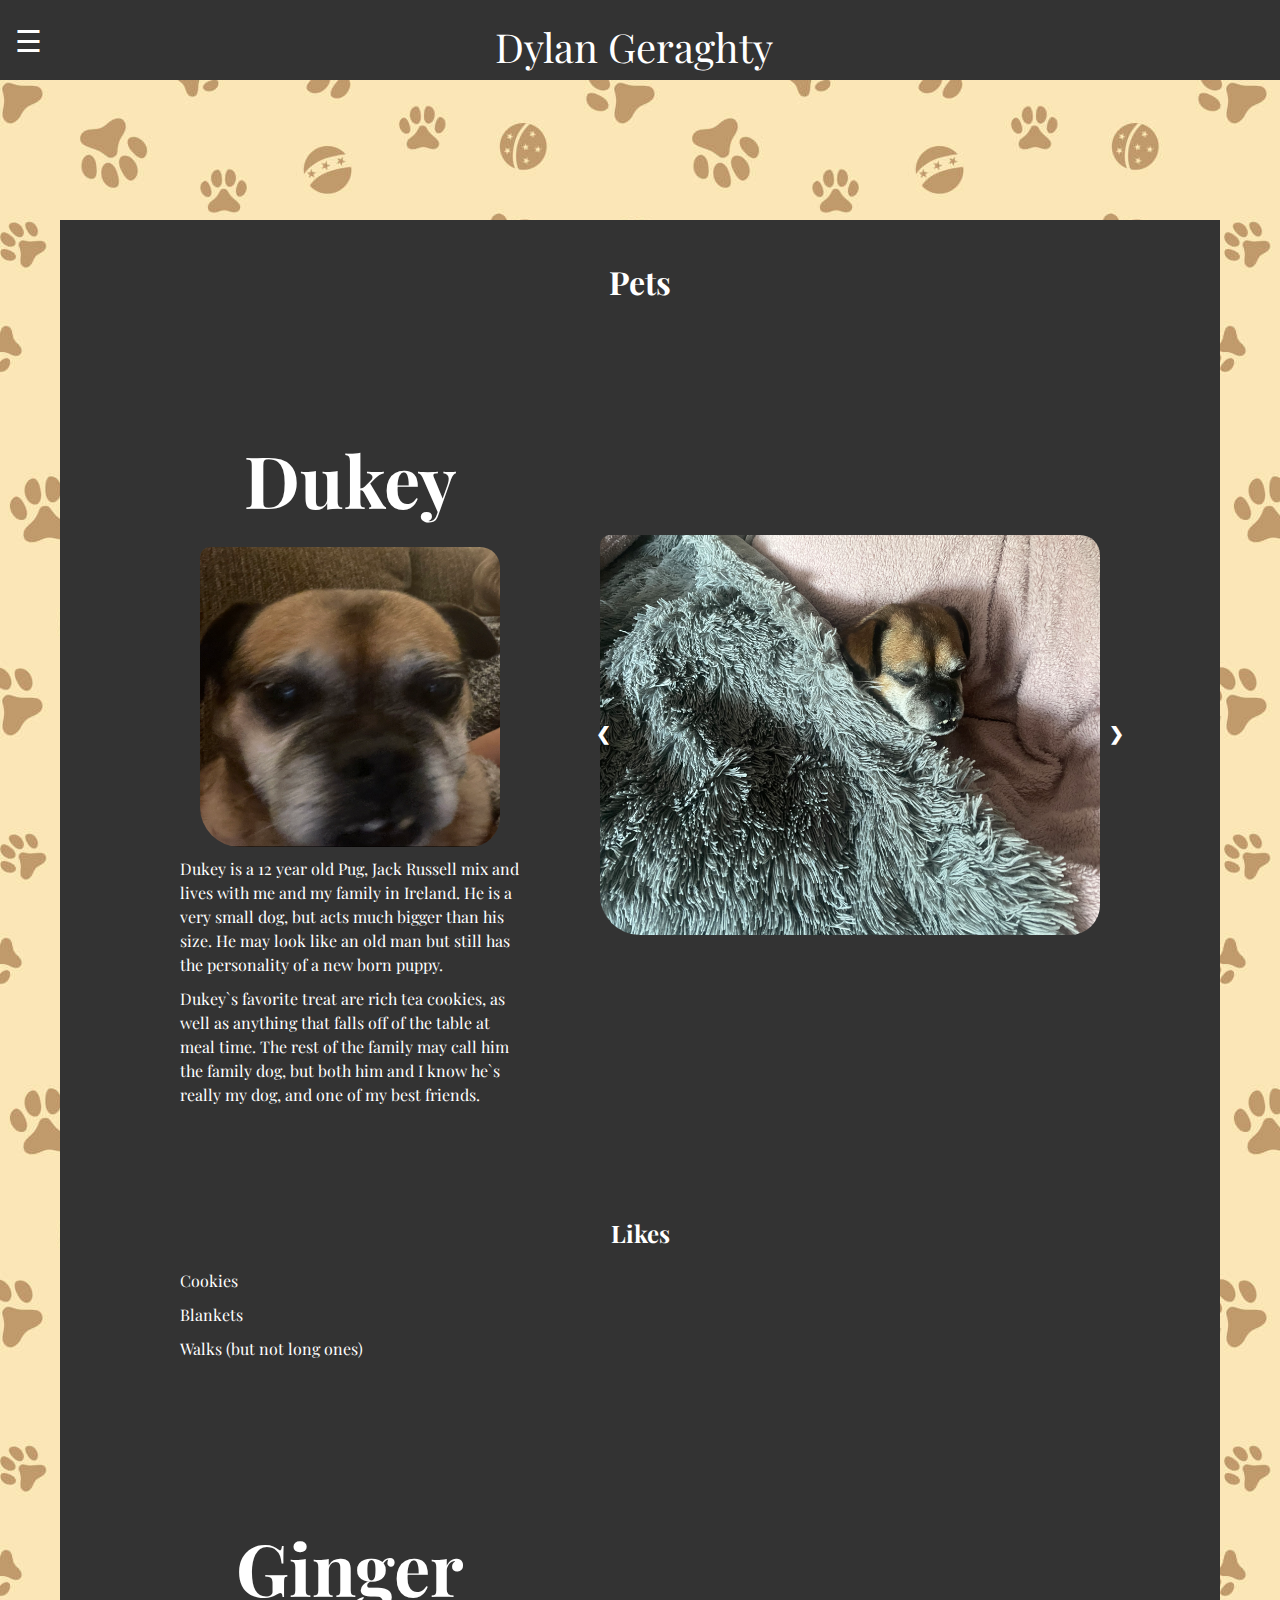
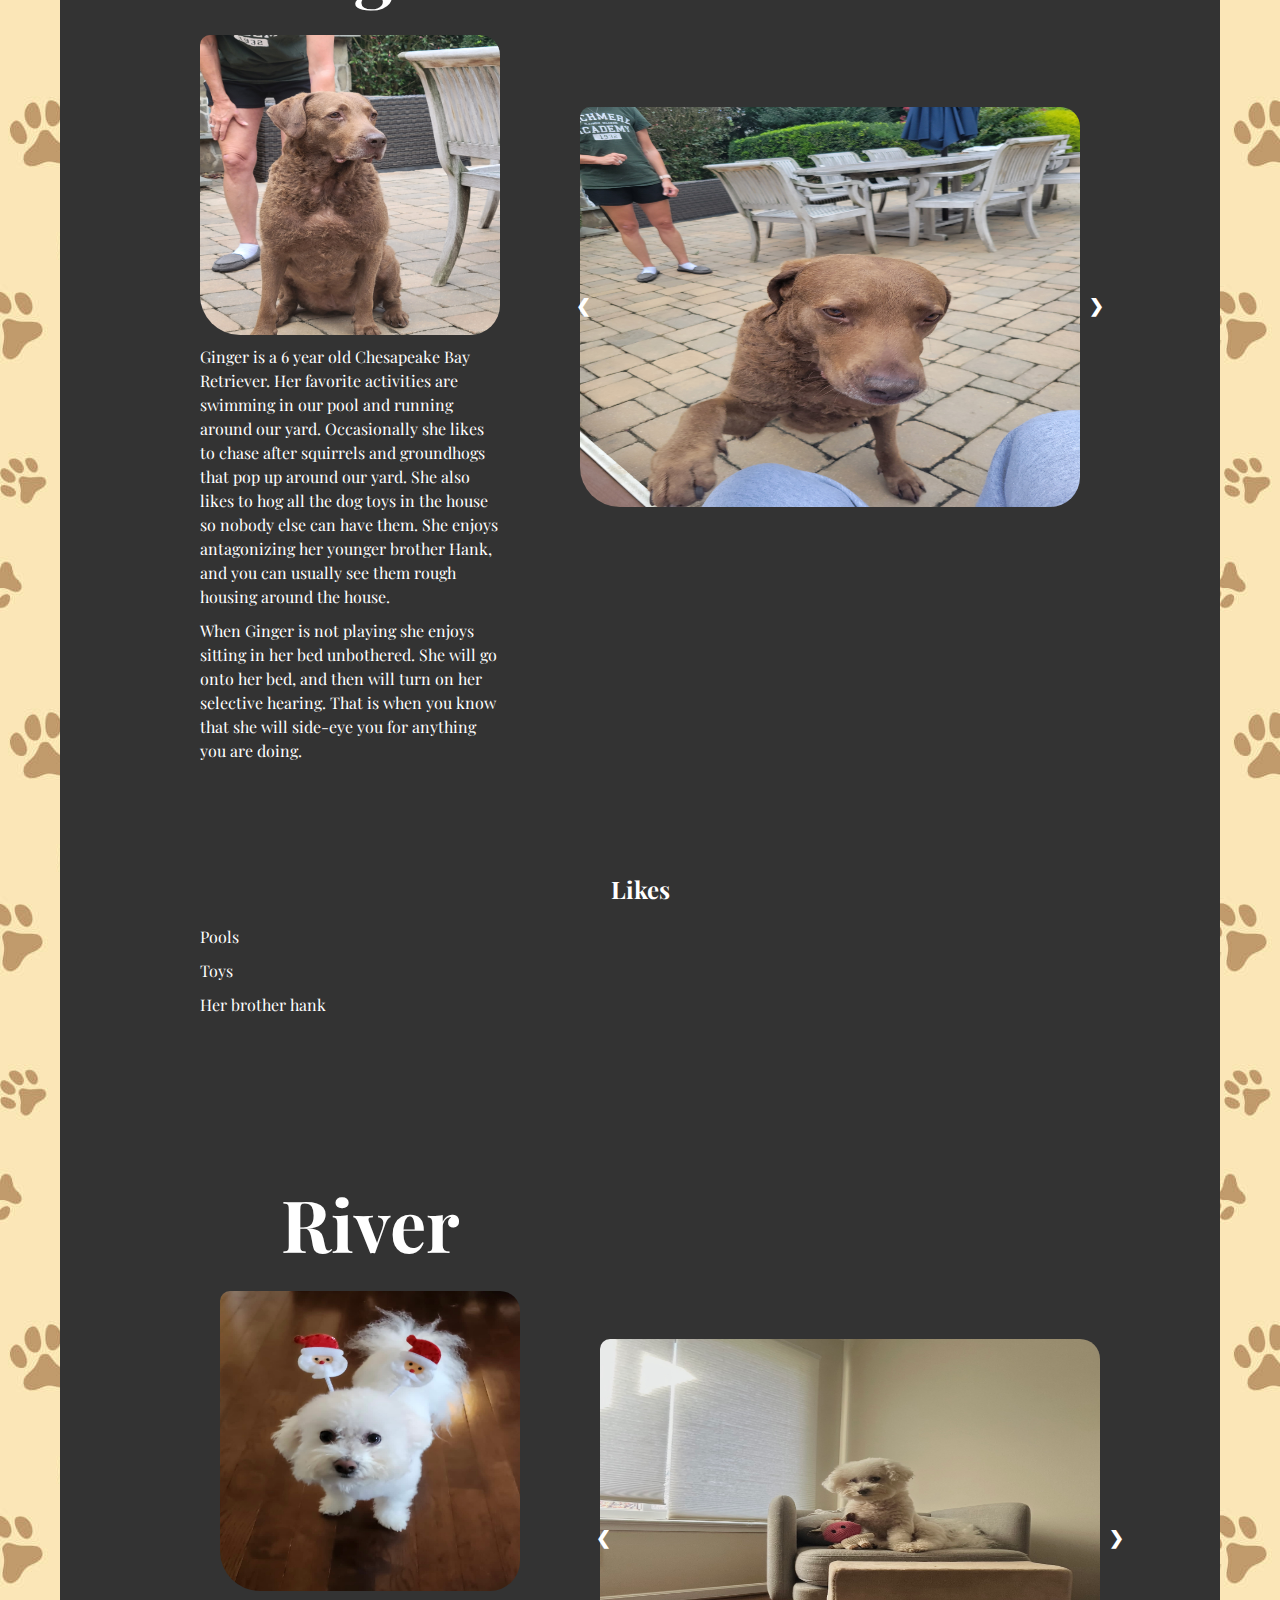
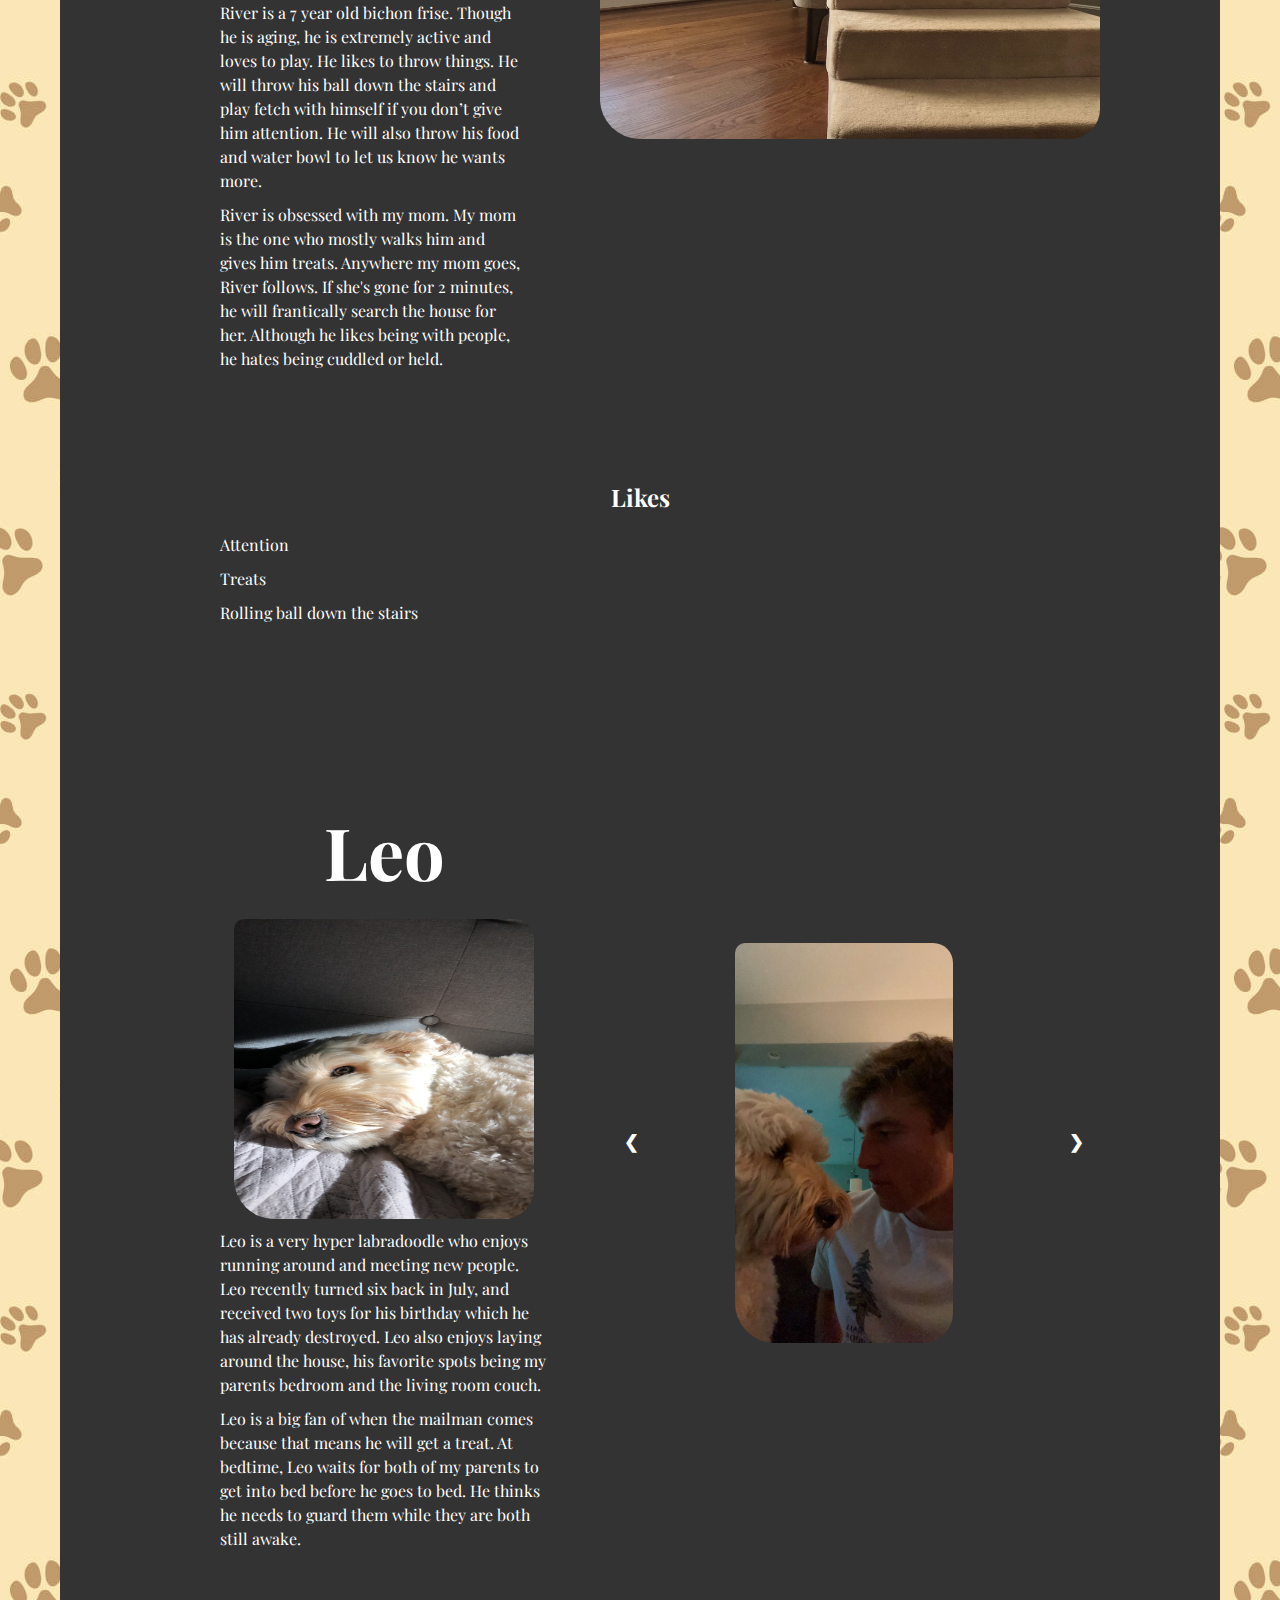
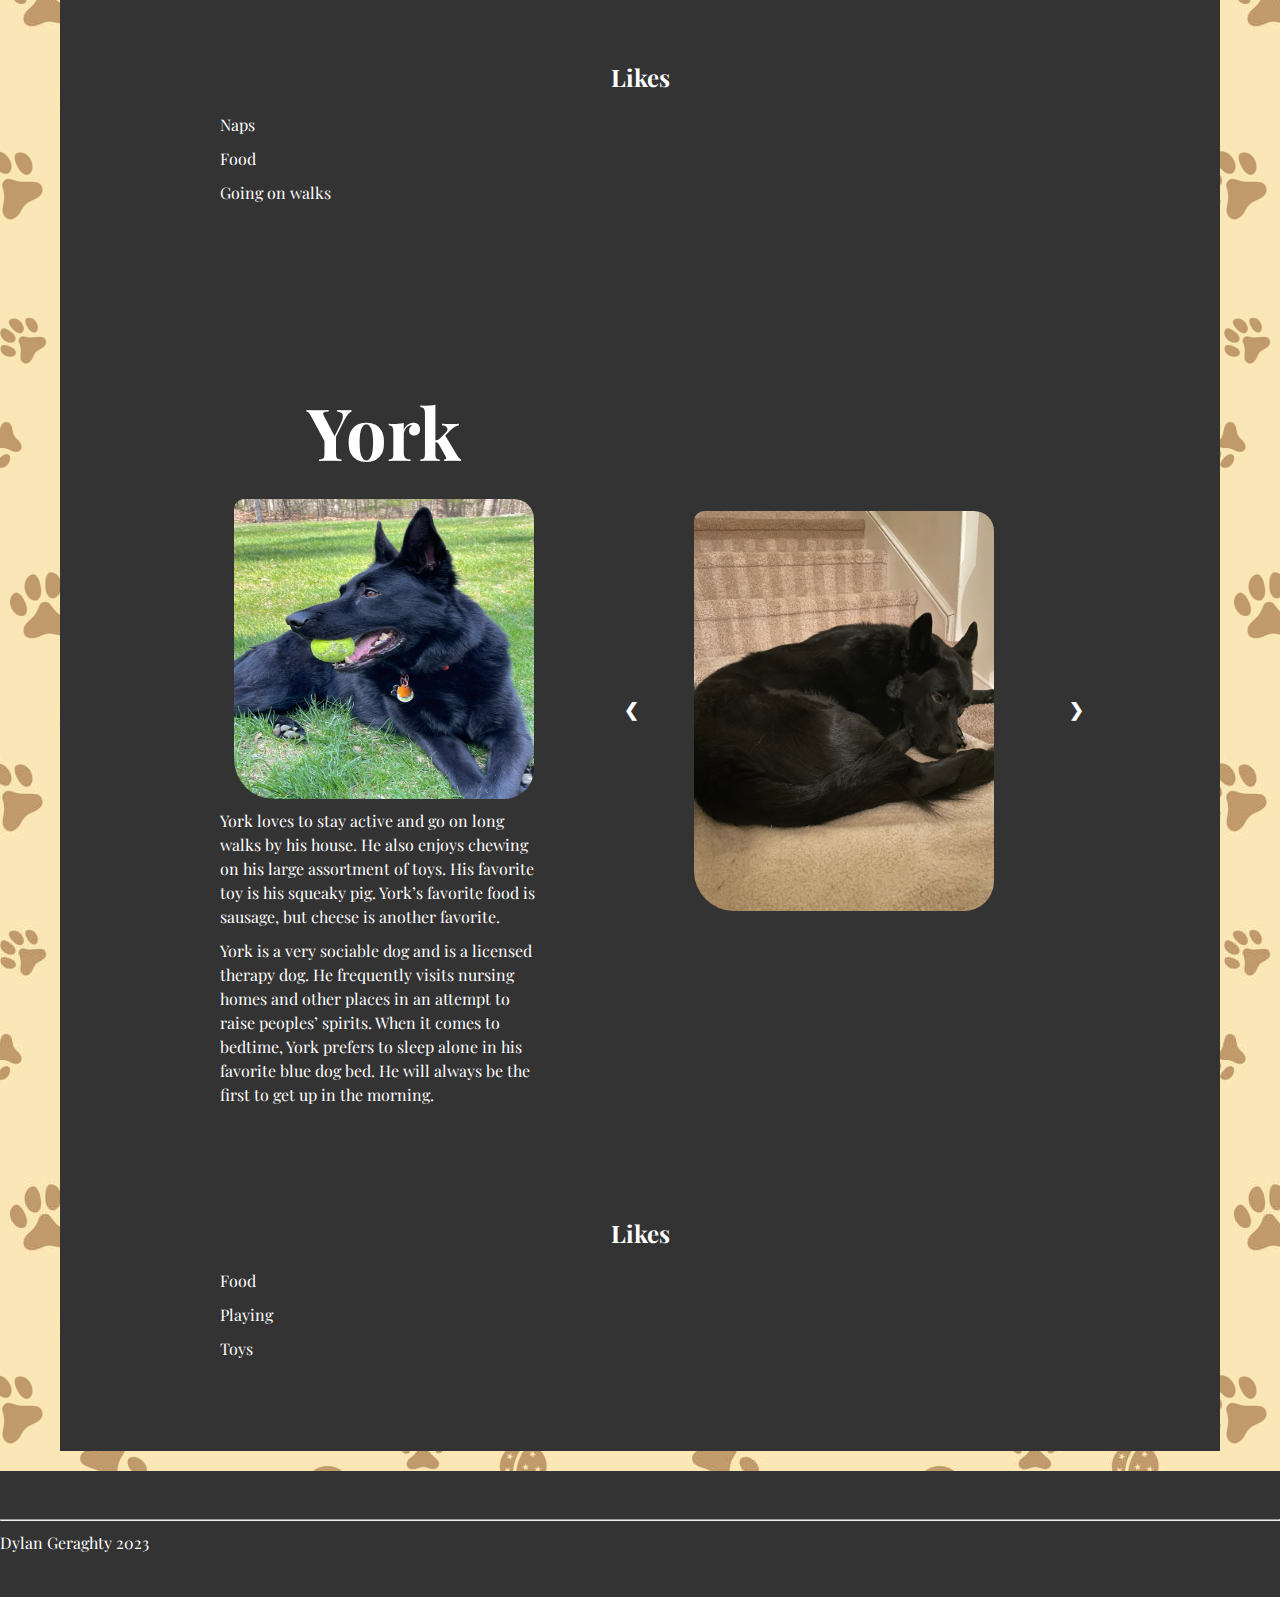
<file: index.html>
<!DOCTYPE html>
<html lang="en">
<head>
    <meta charset="UTF-8">
    <meta name="viewport" content="width=device-width, initial-scale=1.0">
    <link rel="icon" href="imgs/favicon.jpg">
    <link rel="stylesheet" type="text/css" href="css/reset.css">
    <link rel="stylesheet" type="text/css" href="css/style.css">
    <script src="js/javascript.js"></script> 
    <link rel="preconnect" href="https://fonts.googleapis.com">
    <link rel="preconnect" href="https://fonts.gstatic.com" crossorigin>
    <link href="https://fonts.googleapis.com/css2?family=Playfair+Display&display=swap" rel="stylesheet">
    <title>Home Page</title>
</head>
<body class = 'pets'>
  <a href="#main-content" class="skip-link">Skip to Main Content</a>
  <header class = "container">
    <nav id = "nav-bar">
     <div id="nav-links" class="sidebar">
        <a href="javascript:void(0)" class="closebtn" onclick="closeNav()">&times;</a>
  <ul>
            <li><a href='index.html' class="current-page">Pets</a></li>
            <li><a href='travel.html'>Travel</a></li>
            <li><a href='recipes.html'>Recipes</a></li>
            <li><a href="contact.html">Contact Us</a></li>
          </div>
          <button class="openbtn" onclick="openNav()">&#9776;</button>

        </ul>
        <a href="index.html" class="center-text">Dylan Geraghty</a>
      </nav>
   
  </header>
    <main id="main-content">
      <div class = "content-div">
        <h1>Pets</h1>
        <section id="item">
          <div class="container">
             <div class="content">
                <div class="item-text">
        <h1>Dukey</h1>
      
<img src ='imgs/dukey.jpg' alt="Brown, Pug, Jack Russell mix staring at the camera" width="300" height="300" class="animated-image">
<p>Dukey is a 12 year old Pug, Jack Russell mix and lives with me and my family in Ireland. He is a very small dog, but acts much bigger than his size. He may look like an old man but still has the personality of a new born puppy.</p>
<p>Dukey`s favorite treat are rich tea cookies, as well as anything that falls off of the table at meal time. The rest of the family may call him the family dog, but both him and I know he`s really my dog, and one of my best friends.</p>
</div>
<div class = "item-illustration">
<div class="slideshow-container" id="carousel1">

  <div class="mySlides fade">
    <img src ='imgs/dukeysleep.jpg' alt="Dog asleep under a gray blanket" width="500" height = "400">
  </div>

  <div class="mySlides fade">
    <img src ='imgs/dukeysuprise.jpg' alt="Dog on a blanket looking behind himself" width="500" height = "400">
  </div>

  <div class="mySlides fade">
    <img src ='imgs/dukeyincar.jpg' alt="Dog sitting on a white blanket in the back of a car" width="500" height = "400">
  </div>
  <div class="mySlides fade">
    <img src ='imgs/christmasdukey.jpg' alt="Dog looking at camera in front of two small christmas trees" width="500" height = "400">
  </div>

  <a class="prev" onclick="plusSlides(-1)">&#10094;</a>
  <a class="next" onclick="plusSlides(1)">&#10095;</a>
</div>
<div class = "dot-container">
<div style="text-align:center">
  <span class="dot" onclick="currentSlide(1)"></span>
  <span class="dot" onclick="currentSlide(2)"></span>
  <span class="dot" onclick="currentSlide(3)"></span>
  <span class="dot" onclick="currentSlide(4)"></span>
</div>
</div>
</div>
</div>
</div>
</section>
<div class = "likes">
<h2>Likes</h2>

<p>Cookies</p>
<p>Blankets</p>
<p>Walks (but not long ones)</p>
</div>
<!-- Luke Morris -->
<!-- </div>
</div>  -->

<div class = "content-div">
  <section id="item">
    <div class="container">
       <div class="content">
          <div class="item-text">
  <h1>Ginger</h1>

            <img src="imgs/Ginger.jpg" alt = "Ginger" width = "300" height="300" class="animated-image">
            <p> Ginger is a 6 year old Chesapeake Bay Retriever. Her favorite activities are swimming in our pool and running around our yard. Occasionally she likes to chase after squirrels and groundhogs that pop up around our yard. She also likes to hog all the dog toys in the house so nobody else can have them. She enjoys antagonizing her younger brother Hank, and you can usually see them rough housing around the house.</p>
            <p>When Ginger is not playing she enjoys sitting in her bed unbothered. She will go onto her bed, and then will turn on her selective hearing. That is when you know that she will side-eye you for anything you are doing.</p>
            
            
          </div>

            <div class = "item-illustration">

            <div class="slideshow-container" id="carousel2">

              <div class="mySlides fade">
                <img src="imgs/Ginger_Paw.jpg" alt = "Brown Chesapeake Bay Retriever pawing owner." width = "500" height = "400">
              </div>
            
              <div class="mySlides fade">
                <img src="imgs/Ginger_Puppy.jpg" alt = "Younger version of brown chesapeake bay retriever" width = "500" height = "400">
              </div>
            
              <div class="mySlides fade">
                <img src="imgs/Ginger_ToungeOut.jpg" alt = "2 year old brown chesapeake bay retriever with tongue out" width = "500" height = "400">
              </div>
              <div class="mySlides fade">
                <img src="imgs/Ginger_Gazing.jpg" alt = "Ginger" width="500" height = "400">
              </div>
            
              <a class="prev" onclick="plusSlides(-1)">&#10094;</a>
              <a class="next" onclick="plusSlides(1)">&#10095;</a>
            </div>
            <div class = "dot-container">
            <div style="text-align:center">
              <span class="dot" onclick="currentSlide(1)"></span>
              <span class="dot" onclick="currentSlide(2)"></span>
              <span class="dot" onclick="currentSlide(3)"></span>
              <span class="dot" onclick="currentSlide(4)"></span>
            </div>
            </div>
          </div>
          </div>
        </div>
        </section>
        <div class = "likes">
            <h2>Likes</h2>
            <p>Pools</p>
            <p>Toys</p>
            <p>Her brother hank</p>
            </div>
            <div class = "content-div">
              <section id="item">
                <div class="container">
                   <div class="content">
                      <div class="item-text">
                <h1>River</h1>
    
                <img src="imgs/river.jpg" alt="Fluffy bichon frise wearing santa headband" width="300" height="300" class="animated-image">
    
                <p>River is a 7 year old bichon frise. Though he is aging, he is extremely active and loves to play. 
                    He likes to throw things. He will throw his ball down the stairs and play fetch with himself if you don’t
                     give him attention. He will also throw his food and water bowl to let us know he wants more. </p>
                     
                <p> River is obsessed with my mom. My mom is the one who mostly walks him and gives him treats. 
                    Anywhere my mom goes, River follows. If she's gone for 2 minutes, he will frantically search the house 
                    for her. Although he likes being with people, he hates being cuddled or held. </p>
                  </div>
                <div class = "item-illustration">
                <div class="slideshow-container" id = "carousel3">

                  <div class="mySlides fade">
                    <img src="imgs/river_boss.jpg" alt="Bichon frise on his bed, showing who is boss" width="500" height="400">
                  </div>
                
                  <div class="mySlides fade">
                    <img src="imgs/river_model.jpg" alt="Bichon frise posing for camera after getting a haircut" width="500" height="400">
                  </div>
                
                  <div class="mySlides fade">
                    <img src="imgs/river_yawn.jpg" alt="Bichon frise tired and yawning" width="500" height="400">
                  </div>
                  <div class="mySlides fade">
                    <img src="imgs/river_suit.png" alt="Bichon frise in a suit, ready for prom" width="500" height="400">
                  </div>
                
                  <a class="prev" onclick="plusSlides(-1)">&#10094;</a>
                  <a class="next" onclick="plusSlides(1)">&#10095;</a>
                </div>
                <div class = "dot-container">
                <div style="text-align:center">
                  <span class="dot" onclick="currentSlide(1)"></span>
                  <span class="dot" onclick="currentSlide(2)"></span>
                  <span class="dot" onclick="currentSlide(3)"></span>
                  <span class="dot" onclick="currentSlide(4)"></span>
                </div>
              </div>
              </div>
              </div>
              </div>
              </section>
        <div class = "likes">
        <h2>Likes</h2>
        <p>Attention</p>
        <p>Treats</p>
        <p>Rolling ball down the stairs</p>
        </div>
                  <!--Erin Lee-->
      </div>
      <div class = "content-div">
        <section id="item">
          <div class="container">
             <div class="content">
                <div class="item-text">
        <h1>Leo</h1>
  
        <img src="imgs/labradoodle_leo.JPG" alt="Tan labradoodle " width="300" height="300" class="animated-image">
  
        <p>Leo is a very hyper labradoodle who enjoys running around and meeting new people. Leo recently turned six back
          in July, and received two toys for his birthday which he has already destroyed. Leo also enjoys laying around
          the house, his favorite spots being my parents bedroom and the living room couch.
        <p> Leo is a big fan of when the mailman comes because that means he will get a treat. At bedtime, Leo waits for
          both of my parents to get into bed before he goes to bed. He thinks he needs to guard them while they are both
          still awake.</p>
  
        </div>
        <div class = "item-illustration">
        <div class="slideshow-container" id="carousel4">

          <div class="mySlides fade">
            <img src="imgs/leo_staring.JPG" alt="Me staring at Leo" style="width:500" height="400">
          </div>
        
          <div class="mySlides fade">
            <img src="imgs/leo_anna.JPG" alt="Leo with my sister Anna" style="width:500" height="400">
          </div>
        
          <div class="mySlides fade">
            <img src="imgs/happy_leo.JPG" alt="Leo staring at me because I have food " style="width:500" height="400">
          </div>
          <div class="mySlides fade">
            <img src="imgs/Leo_family.JPG" alt="Leo with my family " style="width:500" height="400">
          </div>
        
          <a class="prev" onclick="plusSlides(-1)">&#10094;</a>
          <a class="next" onclick="plusSlides(1)">&#10095;</a>
        </div>
        <div class = "dot-container">
        <div style="text-align:center">
          <span class="dot" onclick="currentSlide(1)"></span>
          <span class="dot" onclick="currentSlide(2)"></span>
          <span class="dot" onclick="currentSlide(3)"></span>
          <span class="dot" onclick="currentSlide(4)"></span>
        </div>
      </div>
      </div>
      </div>
      </div>
      </section>
      <div class = "likes">
        <h2>Likes</h2>
          <p>Naps</p>
          <p>Food</p>
          <p>Going on walks </p>
          </div>
  
        <!--John Sauer-->
      </div>
      <div class = "content-div">
        <section id="item">
          <div class="container">
             <div class="content">
                <div class="item-text">
        <h1>York</h1>
  
        <img src="imgs/york.jpg" alt="is a large Black German Shepherd." width="300" height="300" class="animated-image">
        <p>York loves to stay active and go on long walks by his house. He also enjoys chewing on his large assortment
          of toys. His favorite toy is his squeaky pig. York’s favorite food is sausage, but cheese is another
          favorite.</p>
        <p>York is a very sociable dog and is a licensed therapy dog. He frequently visits nursing homes and other
          places in an attempt to raise peoples’ spirits. When it comes to bedtime, York prefers to sleep alone in his
          favorite blue dog bed. He will always be the first to get up in the morning.</p>
        </div>
        <div class = "item-illustration">
          <div class="slideshow-container" id="carousel5">

          <div class="mySlides fade">
            <img src="imgs/york2.jpg" alt="york sleeping" style="width:500" height="400">
          </div>
        
          <div class="mySlides fade">
            <img src="imgs/york3.jpg" alt="york on couch" style="width:500" height="400">
          </div>
        
          <div class="mySlides fade">
            <img src="imgs/york4.jpg" alt="york chilling" style="width:500" height="400">
          </div>
          <div class="mySlides fade">
            <img src="imgs/york5.jpg" alt="York eating yogurt" style="width:500" height="400">
          </div>
        
          <a class="prev" onclick="plusSlides(-1)">&#10094;</a>
          <a class="next" onclick="plusSlides(1)">&#10095;</a>
        </div>
        <div class = "dot-container">
        <div style="text-align:center">
          <span class="dot" onclick="currentSlide(1)"></span>
          <span class="dot" onclick="currentSlide(2)"></span>
          <span class="dot" onclick="currentSlide(3)"></span>
          <span class="dot" onclick="currentSlide(4)"></span>
        </div>
      </div>
      </div>
      </div>
      </div>
      </section>
        <div class = "likes">
        <h2>Likes</h2>
          <p>Food</p>
          <p>Playing</p>
          <p>Toys</p>
        </div>
        <!--Ben Montgomery-->
      </div>
    </main>
    <section id = "footer">
      <div class = "container">
         <hr>
         <div class = "footer-text">
            <p>Dylan Geraghty 2023</p>
         </div>
      </div>
   </section>
</body>
</html>
</file>
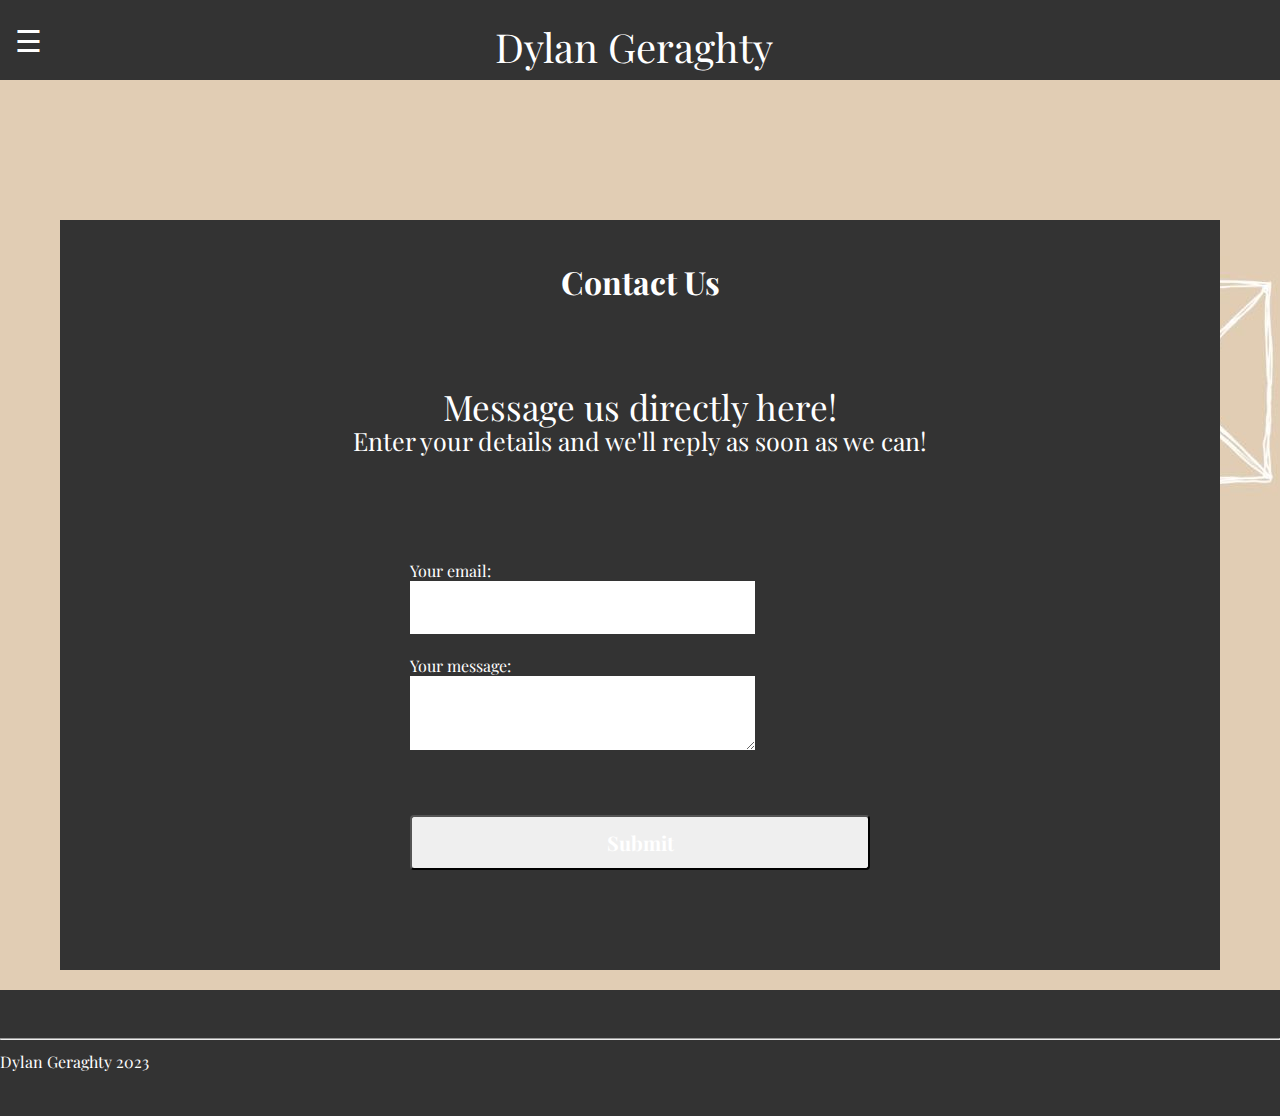
<file: contact.html>
<!DOCTYPE html>
<html lang="en">
<head>
    <meta charset="UTF-8">
    <meta name="viewport" content="width=device-width, initial-scale=1.0">
    <link rel="icon" href="imgs/favicon.jpg">
    <link rel="stylesheet" type="text/css" href="css/reset.css">
    <link rel="stylesheet" type="text/css" href="css/style.css">
    <script src="js/javascript.js"></script> 
    <link rel="preconnect" href="https://fonts.googleapis.com">
    <link rel="preconnect" href="https://fonts.gstatic.com" crossorigin>
    <link href="https://fonts.googleapis.com/css2?family=Playfair+Display&display=swap" rel="stylesheet">
    <title>Contact Us</title>
</head>
<body class="contact">
    <a href="#main-content" class="skip-link">Skip to Main Content</a>
    <header class = "container">
        <nav id = "nav-bar">
         <div id="nav-links" class="sidebar">
            <a href="javascript:void(0)" class="closebtn" onclick="closeNav()">&times;</a>
      <ul>
                <li><a href='index.html'>Pets</a></li>
                <li><a href='travel.html'>Travel</a></li>
                <li><a href='recipes.html'>Recipes</a></li>
                <li><a href="contact.html"  class="current-page">Contact Us</a></li>
              </div>
              <button class="openbtn" onclick="openNav()">&#9776;</button>
    
            </ul>
            <a href="index.html" class="center-text">Dylan Geraghty</a>

        </nav>
</header>
        <main id="main-content">
          <div class = "content-div">
            <h1>Contact Us</h1>
    <section id="apply">
        <div class="container">
          <div class="apply-text">
            <h1>Message us directly here!</h1>
            <p class="apply">Enter your details and we'll reply as soon as we can!</p>
          </div>
          <div class="apply-form">
            <form action="https://formspree.io/f/meqbbbep" method="post">
              <label>Your email:<br>
                <input name="email" type="email"></label><br>
              <label>Your message:<br>
                <textarea name="message"></textarea></label><br>
              <button class="button" type="submit">Submit</button>
            </form>
          </div>
        </div>
      </div>
      </section>
    </main>
      <section id = "footer">
        <div class = "container">
           <hr>
           <div class = "footer-text">
              <p>Dylan Geraghty 2023</p>
           </div>
        </div>
     </section>
</body>
</html>
</file>
<file: css/style.css>
*{
    font-family: 'Playfair Display', serif;
}
h1, h2, h3, p, ul, li {
    margin: 0;
    padding: 0;
    color:white;
}

body {
    background-color: #333;
    font-family:Cambria, Cochin, Georgia, Times, 'Times New Roman', serif;
}

#item {
  padding-top: 40px;
  padding-bottom: -250px;
}

#item .content {
  display: flex;
  align-items: center;
}

.item-text {
  font-size: 1em;
  flex: 40%;
  margin-left: 40px;
}

.item-text h1 {
  text-align:center;
  font-size: 4.5rem;
  line-height: 4.5rem;
  margin-bottom: 2rem;
}

.item-illustration {
  flex: 60%;
  margin-left: 0px;
  margin-top: -150px;
}

.item-illustration > img {
  max-width: 100%;
}

.pets{
  background-image: url('../imgs/pet_background.jpg');
}
.travel{
  background-image: url('../imgs/travel_background.jpg');
}
.recipe{
  background-image: url('../imgs/recipe_background.jpeg');
}
.contact{
  background-image: url('../imgs/contact_background.jpg');

}


.slideshow-container {
  max-width: 800px;
  position: relative;
  margin: auto;
}

.mySlides {
  display:none;
}
.mySlides:first-child {
  display: block;
}


.prev, .next {
  cursor: pointer;
  position: absolute;
  top: 50%;
  width: auto;
  margin-top: -30px; 
  padding: 16px;
  color: white;
  font-weight: bold;
  font-size: 18px;
  transition: 0.6s ease;
  border-radius: 0 3px 3px 0;
  user-select: none;
}


.next {
  right: 0;
  border-radius: 3px 0 0 3px;
}

.prev:hover, .next:hover {
  background-color: rgba(0,0,0,0.8);
}

.text {
  color: #f2f2f2;
  font-size: 15px;
  padding: 8px 12px;
  position: absolute;
  bottom: 8px;
  width: 100%;
  text-align: center;
}

.numbertext {
  color: #f2f2f2;
  font-size: 12px;
  padding: 8px 12px;
  position: absolute;
  top: 0;
}

.dot-container {
  margin-top: -150px; 
  padding-top:0px;
  margin-bottom: -10px; 
}

.dot {
  cursor: pointer;
  height: 15px;
  width: 15px;
  margin: 0 5px; 
  background-color: #bbb;
  border-radius: 50%;
  display: inline-block;
  transition: background-color 0.6s ease;
}


.active, .dot:hover {
  background-color: #717171;
}

.fade {
  animation-name: fade;
  animation-duration: 1.5s;
}

@keyframes fade {
  from {opacity: .4}
  to {opacity: 1}
}


/* nav{
    height:100px;
} */
nav ul {
  width:170px;
    list-style: none;
    background-color: #333;
    text-align: center;
    padding: 20px;
}

nav ul li {
    display: inline;
    margin-right: 10px;
}

nav ul li a {
    text-decoration: none;
    color: #fff;
    font-size: 10px;
    padding: 20px 20px 20px 20px;
}

/* nav ul li a:hover {
    background-color: #313030; 
    color: #fff; 
} */

h1 {
    text-align: center;
    margin: 20px 0;
}

main {
    width: 1200px;
    margin: 0 auto;
    padding: 20px;
}

img {
    /* max-width: 100%; */
    /* height: auto; */
    display: block;
    margin: 10px auto;
    border-radius: 10px 20px 30px 40px; 
}
.img-grid {
    display: grid;
    grid-template-columns: repeat(2, 1fr); 
    gap: 0px; 
}
.img-grid img {
    /* max-width: 100%; */
    /* height: auto; */
    display: block;
}
.img-grid p{
    font-size: 15px;
    text-align: center;
}

/* .recipe {
    display: grid;
    grid-template-columns: 1fr 1fr; 
    grid-gap: 0px; 
} */
.likes p{
  padding-left:80px;
}
.animated-image {
    /* width: 300px; 
    height: auto;  */
    transition: transform 0.5s ease; 
  }
  
  .animated-image:hover {
    transform: scale(1.1); 
  }

.recipe img {
    max-width: 100%;
    height: auto;
    display: block;
}

.recipe h2 {
    grid-column: span 2; 
}
p {
    margin: 10px 0;
    line-height: 1.5;
}

 h2, h3 {
     margin: 20px 0; 
     text-align: center;
} 

ul {
    list-style: disc;
    /* margin-left: 20px; */
}

main div {
    border: 0px solid #8c8989;
    padding: 20px;
    /* margin: 60px 0; */
}

.skip-link {
    position: absolute;
    top: -40px;
    left: 0;
    background-color: #333;
    color: #fff;
    padding: 5px;
    text-align: center;
    text-decoration: none;
    transition: top 0.3s;
}

.skip-link:focus, .skip-link:active {
    top: 0; 
}

.current-page{
    font-weight: bold;
}

.center-text{
  font-size:50px;
}

.rounded-image{
    border-radius: 10px 20px 30px 40px; 
  }
  
.content-div{
  background-color: #333;
    animation: slide-in 1s ease-in-out infinite;
}

    
/**Contact Us page **/
  #apply .container {
    flex-direction: column;
    /* padding: 5em 0em;
    display: inline-block; */
    }
    
    #apply h1 {
    font-size: 35px;
    margin-bottom: -18px;
    }
    
    form h1 {
    padding-bottom: 25px;
    }
    
    .apply {
    font-size: 25px;
    }
    
    .apply-text {
    text-align: center;
    color:white
    }
    
    #apply {
    max-width: 100%;
    }
    
    .apply-form {
    max-width: 100%;
    margin-left: 250px;
    margin-right: 250px;
    }
    
    .apply-form input {
    background: #fff;
    border: none;
    padding: 1em;
    padding-right: 8em;
    font-size: 1em;
    color: black;
    }
    .apply-form textarea {
    background: #fff;
    border: none;
    padding: 1em;
    padding-right: 8em;
    font-size: 1em;
    color: black;  
    }
    
    .apply-form .button {
    margin-top: 2em;
    display: block;
    }
    
    .apply-text h1 {
    font-weight: normal;
    font-size: 1.75em;
    margin-bottom: 22px;
    }
    
    .apply-text p {
    margin-bottom: 20px;
    }
    
    .apply-form form {
    display: flex;
    background-color: var(--light-bg);
    border-radius: 4px;
    padding: 2.5em;
    flex-direction: column;
    justify-content: space-evenly;
    }
    
    .apply-form h1 {
    margin-left: 10px;
    text-align: center;
    font-size: 30px;
    color: white;
    }
    
    .apply-form h2 {
    font-weight: normal;
    font-size: 1em;
    margin-top: 1.5em;
    margin-bottom: .5em;
    }
    
    .apply-form select {
    background: #fff;
    border: none;
    padding: 1em;
    font-size: 1em;
    color: white
    }
  label{
    color:white
  }
  .button {
    display: inline;
    transition: all 400ms;
    font-size: 20px;
    text-align: center;
    font-weight:bold;  
    border-radius: 4px;
    color:white;
    padding: .75rem 1.33rem;
  }
  
  .button:hover {
    background-color: white;
    color:black;
    border-radius: 16px 4px 16px 4px;
  }
/*SIDEBAR*/

.sidebar {
  height: 100%;
  width: 0;
  position: fixed;
  z-index: 1;
  top: 0;
  left: 0;
  overflow-x: hidden;
  padding-top: 50px;
  transition: 0.4s;
}

.sidebar a {
  padding: 8px 8px 8px 32px;
  text-decoration: none;
  line-height: 23px;
  font-size: 10px;
  letter-spacing: 0.1em;
  text-transform: uppercase;
  color: white;
  display: block;
  transition: 0.3s;
}

.sidebar {
  position: fixed;
  top: 0;
  right: 25px;
  font-size:10px;
  margin-left: 0px;
}

.closebtn {
  position: absolute;
  top: 35px;
  left: 10px;
  font-size: 36px;
}

.openbtn {
  background-color: #333;

  font-size: 30px;
  cursor: pointer;
  color: white;
  padding: 10px 15px;
  border: none;
  margin-right: 160px;
}


#nav-bar {
  background-color: #333;
  transition: smooth;
  height: 80px;
  margin-bottom: 120px;
   display: flex; 
  font-size: 1.25em;
  text-align: center;
  justify-content: space-between;
}
#nav-bar a {
  color:white;
  font-size: 20px;
  margin: 0; /* Reset default margin */
  flex: 1; /* Allow the h1 to take available space */
  text-align: center;
  margin-right:230px;
  margin-top:20px;
}
#nav-bar a.center-text{
  font-size:40px
}
#nav-logo {
  text-align: center;
  margin: 0;
  padding: 0;
  color:white;
}


#footer {
  background-color: #333;
  padding-top: 3em;
  padding-bottom: 2em;
  max-width: 100%;
}

#footer hr {
 color: #9d9192;

}
.footer-text {
  display: flex;
  flex-direction: row;
  align-items: center;
  justify-content: space-between;
}

.footer-text a {
  margin-right: 20px;
  color: #c2babb;
}

@media (prefers-reduced-motion: reduce){
    .content-div {
      animation: none; 
    }
}
  
@media (max-width: 767px) {
    nav ul {
        padding: 0;
    }
    
    nav ul li {
        display: block;
        margin: 10px 0;
    }

    .thumbnail {
        max-width: 100%;
        height: auto;
    }

    .img-grid {
        grid-template-columns: 1fr;
    }

    ul {
        padding-left: 20px;
    }
}


@media (min-width: 768px) and (max-width: 1023px) {
    nav ul {
      padding: 10px 0; 
    }
  
    nav ul li {
      display: inline;
      margin: 10px 0;
    }
  
    nav ul li a:hover {
        background-color: #313030; /* Change background color on hover */
        color: #fff; /* Change text color on hover */
    }
    h1 {
      margin: 10px 0; 
    }
  
    main {
      max-width: 90%; 
    }
  .main-content{
    border-left:200px;
  }
    .img-grid {
        display: grid;
        grid-template-columns: repeat(2, 1fr);
        gap: 0px; 
    }
    .img-grid img {

        display: block;
    }
    .img-grid p{
        font-size: 10px;
        text-align: center;
    }
    /* .recipe {
      grid-template-columns: repeat(1, 1fr); 
    }
  
    .recipe h2 {
      grid-column: span 1; 
    } */
  
    ul {
      list-style: disc;
      margin-left: 20px; 
    }
  
    main div {
      padding: 10px; 
      margin: 10px 0; 
    }
  }
</file>
